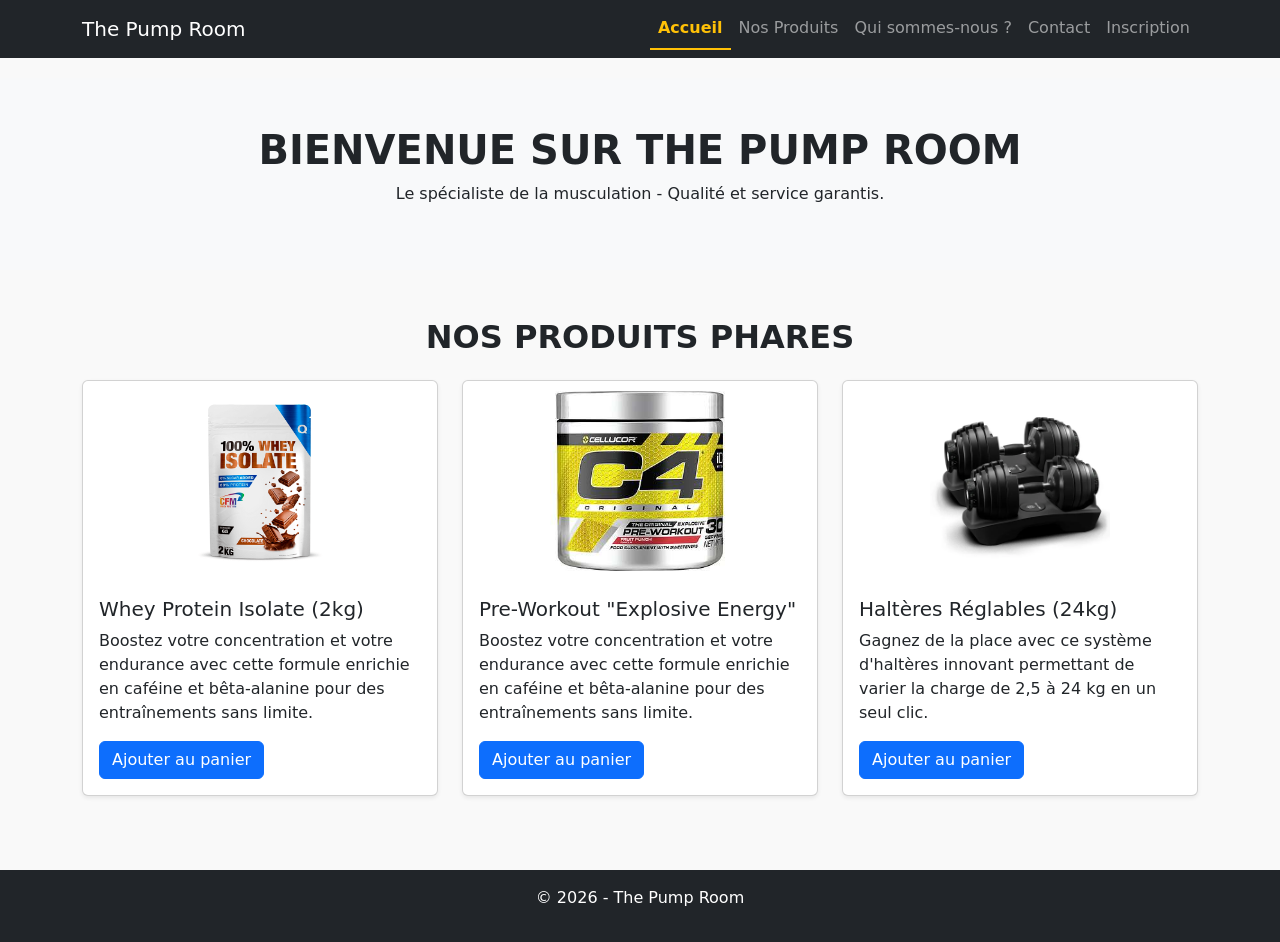
<file: index.html>
<!DOCTYPE html>
<html lang="fr">
<head>
    <meta charset="UTF-8">
    <meta name="viewport" content="width=device-width, initial-scale=1.0">
    <title>The Pump Room - Accueil</title>
    <link href="https://cdn.jsdelivr.net/npm/bootstrap@5.3.0/dist/css/bootstrap.min.css" rel="stylesheet">
    <link rel="stylesheet" href="../css/style.css">
</head>
<body>

    <nav class="navbar navbar-expand-lg navbar-dark bg-dark">
        <div class="container">
            <a class="navbar-brand" href="index.html">The Pump Room</a>
            <div class="navbar-nav">
                <a class="nav-link active" href="index.html">Accueil</a> 
                <a class="nav-link" href="articles.html">Nos Produits</a> 
                <a class="nav-link" href="equipe.html">Qui sommes-nous ?</a> 
                <a class="nav-link" href="contact.html">Contact</a>
                <a class="nav-link" href="inscription.html">Inscription</a>
            </div>
        </div>
    </nav>

    <header class="bg-light p-5 text-center">
        <h1>Bienvenue sur The Pump Room</h1>
        <p>Le spécialiste de la musculation - Qualité et service garantis.</p>
    </header>

    <main class="container my-5">
        <h2 class="text-center mb-4">Nos Produits Phares</h2>
        <div class="row">
            
            <div class="col-md-4 mb-4">
                <div class="card h-100 shadow-sm">
                    <img src="../src/prot.jpg" class="card-img-top" alt="Produit 1">
                    <div class="card-body">
                        <h5 class="card-title">Whey Protein Isolate (2kg)</h5>
                        <p class="card-text">Boostez votre concentration et votre endurance avec cette formule enrichie en caféine et bêta-alanine pour des entraînements sans limite.</p>
                        <a href="#" class="btn btn-primary">Ajouter au panier</a>
                    </div>
                </div>
            </div>

            <div class="col-md-4 mb-4">
                <div class="card h-100 shadow-sm">
                    <img src="../src/preworkout.jpg" class="card-img-top" alt="Produit 2">
                    <div class="card-body">
                        <h5 class="card-title">Pre-Workout "Explosive Energy"</h5>
                        <p class="card-text">Boostez votre concentration et votre endurance avec cette formule enrichie en caféine et bêta-alanine pour des entraînements sans limite.</p>
                        <a href="#" class="btn btn-primary">Ajouter au panier</a>
                    </div>
                </div>
            </div>

            <div class="col-md-4 mb-4">
                <div class="card h-100 shadow-sm">
                    <img src="../src/halteres.webp" class="card-img-top" alt="Produit 3">
                    <div class="card-body">
                        <h5 class="card-title">Haltères Réglables (24kg)</h5>
                        <p class="card-text">Gagnez de la place avec ce système d'haltères innovant permettant de varier la charge de 2,5 à 24 kg en un seul clic.</p>
                        <a href="#" class="btn btn-primary">Ajouter au panier</a>
                    </div>
                </div>
            </div>
        </div>
    </main>

    <footer class="bg-dark text-white text-center py-3 pied-de-page">
        <p>&copy; 2026 - The Pump Room</p>
    </footer>
    <script src="https://cdn.jsdelivr.net/npm/bootstrap@5.3.0/dist/js/bootstrap.bundle.min.js"></script>
</body>
</html>
</file>
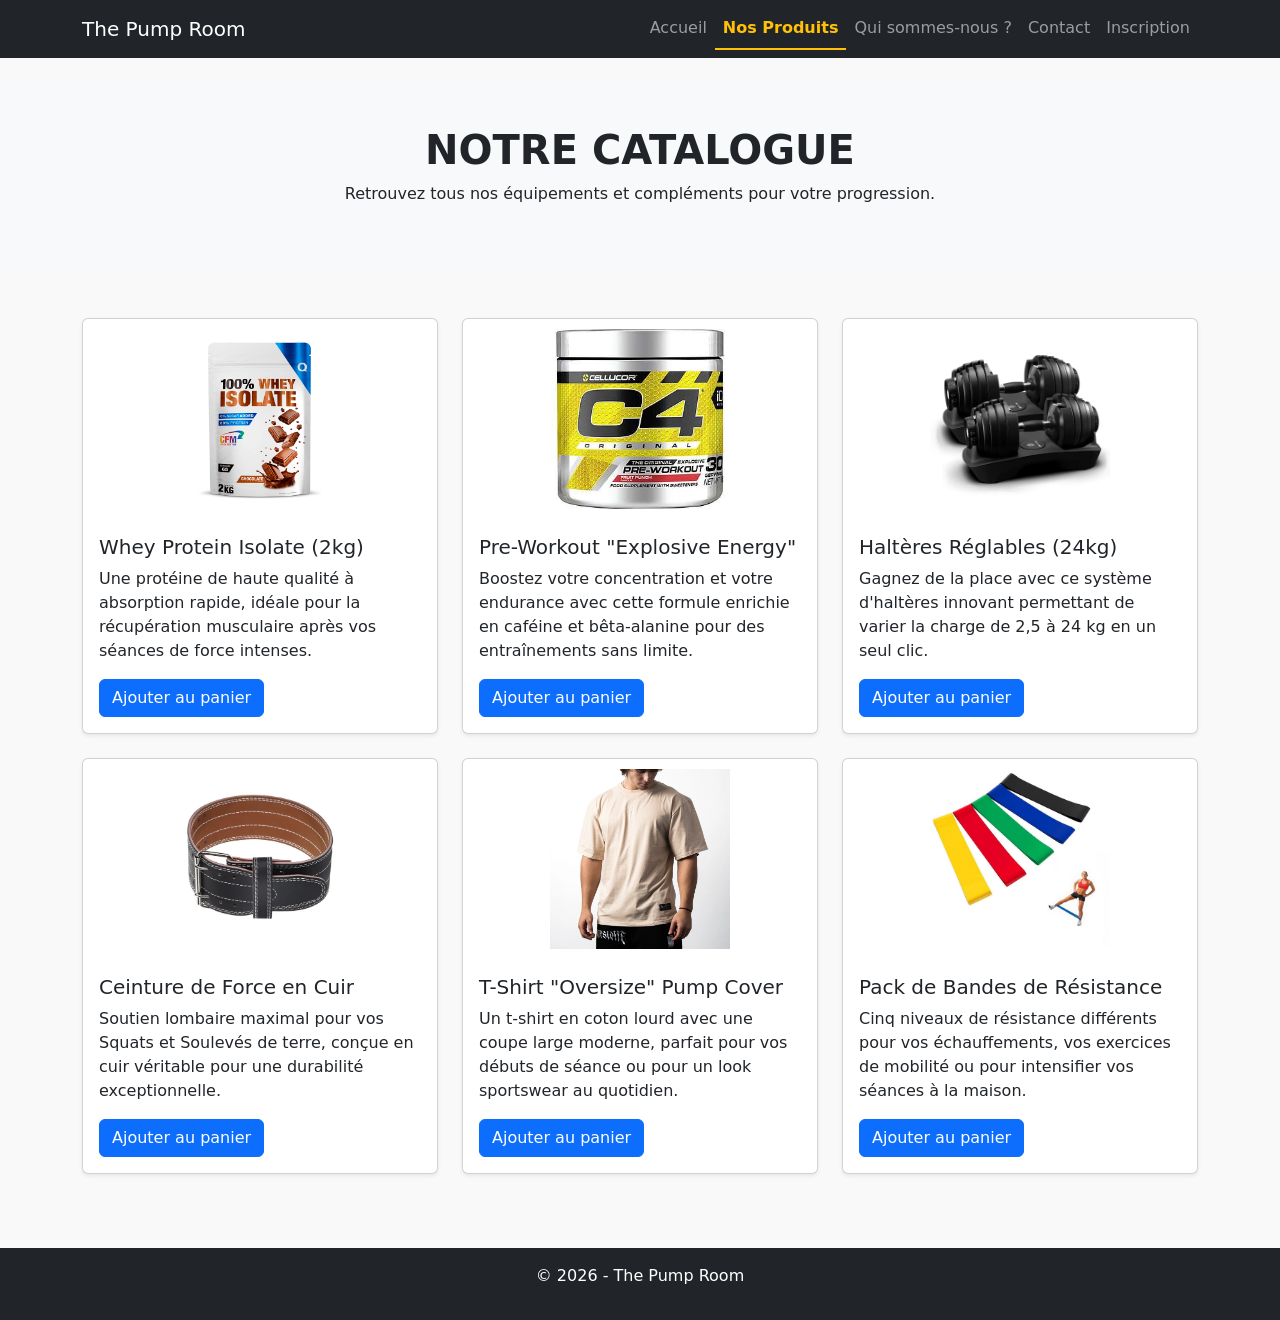
<file: articles.html>
<!DOCTYPE html>
<html lang="fr">
<head>
    <meta charset="UTF-8">
    <meta name="viewport" content="width=device-width, initial-scale=1.0">
    <title>The Pump Room - Nos Produits</title>
    <link href="https://cdn.jsdelivr.net/npm/bootstrap@5.3.0/dist/css/bootstrap.min.css" rel="stylesheet">
    <link rel="stylesheet" href="../css/style.css">
    </head>
<body class="page-articles">

    <nav class="navbar navbar-expand-lg navbar-dark bg-dark ma-navigation">
        <div class="container">
            <a class="navbar-brand logo-site" href="index.html">The Pump Room</a>
            <div class="navbar-nav liens-menu">
                <a class="nav-link" href="index.html">Accueil</a> 
                <a class="nav-link active" href="articles.html">Nos Produits</a> 
                <a class="nav-link" href="equipe.html">Qui sommes-nous ?</a> 
                <a class="nav-link" href="contact.html">Contact</a>
                <a class="nav-link" href="inscription.html">Inscription</a>
            </div>
        </div>
    </nav>

    <header class="entete-page bg-light p-5 text-center">
        <h1 class="titre-principal">Notre Catalogue</h1>
        <p class="sous-titre">Retrouvez tous nos équipements et compléments pour votre progression.</p>
    </header>

    <main class="container contenu-page my-5">
        
        <div class="row liste-produits">
            
            <div class="col-md-4 mb-4">
                <div class="card carte-produit h-100 shadow-sm">
                    <img src="../src/prot.jpg" class="card-img-top image-produit" alt="Produit 1">
                    <div class="card-body corps-carte">
                        <h5 class="card-title nom-produit">Whey Protein Isolate (2kg)</h5>
                        <p class="card-text description-produit">Une protéine de haute qualité à absorption rapide, idéale pour la récupération musculaire après vos séances de force intenses.</p>
                        <a href="#" class="btn btn-primary bouton-detail">Ajouter au panier</a>
                    </div>
                </div>
            </div>

            <div class="col-md-4 mb-4">
                <div class="card carte-produit h-100 shadow-sm">
                    <img src="../src/preworkout.jpg" class="card-img-top image-produit" alt="Produit 2">
                    <div class="card-body corps-carte">
                        <h5 class="card-title nom-produit">Pre-Workout "Explosive Energy"</h5>
                        <p class="card-text description-produit">Boostez votre concentration et votre endurance avec cette formule enrichie en caféine et bêta-alanine pour des entraînements sans limite.</p>
                        <a href="#" class="btn btn-primary bouton-detail">Ajouter au panier</a>
                    </div>
                </div>
            </div>

            <div class="col-md-4 mb-4">
                <div class="card carte-produit h-100 shadow-sm">
                    <img src="../src/halteres.webp" class="card-img-top image-produit" alt="Produit 3">
                    <div class="card-body corps-carte">
                        <h5 class="card-title nom-produit">Haltères Réglables (24kg)</h5>
                        <p class="card-text description-produit">Gagnez de la place avec ce système d'haltères innovant permettant de varier la charge de 2,5 à 24 kg en un seul clic.</p>
                        <a href="#" class="btn btn-primary bouton-detail">Ajouter au panier</a>
                    </div>
                </div>
            </div>

            <div class="col-md-4 mb-4">
                <div class="card carte-produit h-100 shadow-sm">
                    <img src="../src/ceinture_force.webp" class="card-img-top image-produit" alt="Produit 4">
                    <div class="card-body corps-carte">
                        <h5 class="card-title nom-produit">Ceinture de Force en Cuir</h5>
                        <p class="card-text description-produit">Soutien lombaire maximal pour vos Squats et Soulevés de terre, conçue en cuir véritable pour une durabilité exceptionnelle.</p>
                        <a href="#" class="btn btn-primary bouton-detail">Ajouter au panier</a>
                    </div>
                </div>
            </div>

            <div class="col-md-4 mb-4">
                <div class="card carte-produit h-100 shadow-sm">
                    <img src="../src/tshirt.webp" class="card-img-top image-produit" alt="Produit 5">
                    <div class="card-body corps-carte">
                        <h5 class="card-title nom-produit">T-Shirt "Oversize" Pump Cover</h5>
                        <p class="card-text description-produit">Un t-shirt en coton lourd avec une coupe large moderne, parfait pour vos débuts de séance ou pour un look sportswear au quotidien.</p>
                        <a href="#" class="btn btn-primary bouton-detail">Ajouter au panier</a>
                    </div>
                </div>
            </div>

            <div class="col-md-4 mb-4">
                <div class="card carte-produit h-100 shadow-sm">
                    <img src="../src/bandes_res.jpg" class="card-img-top image-produit" alt="Produit 6">
                    <div class="card-body corps-carte">
                        <h5 class="card-title nom-produit">Pack de Bandes de Résistance</h5>
                        <p class="card-text description-produit">Cinq niveaux de résistance différents pour vos échauffements, vos exercices de mobilité ou pour intensifier vos séances à la maison.</p>
                        <a href="#" class="btn btn-primary bouton-detail">Ajouter au panier</a>
                    </div>
                </div>
            </div>

        </div>
    </main>

    <footer class="bg-dark text-white text-center py-3 pied-de-page">
        <p class="texte-copyright">&copy; 2026 - The Pump Room</p>
    </footer>
    <script src="https://cdn.jsdelivr.net/npm/bootstrap@5.3.0/dist/js/bootstrap.bundle.min.js"></script>
</body>
</html>
</file>
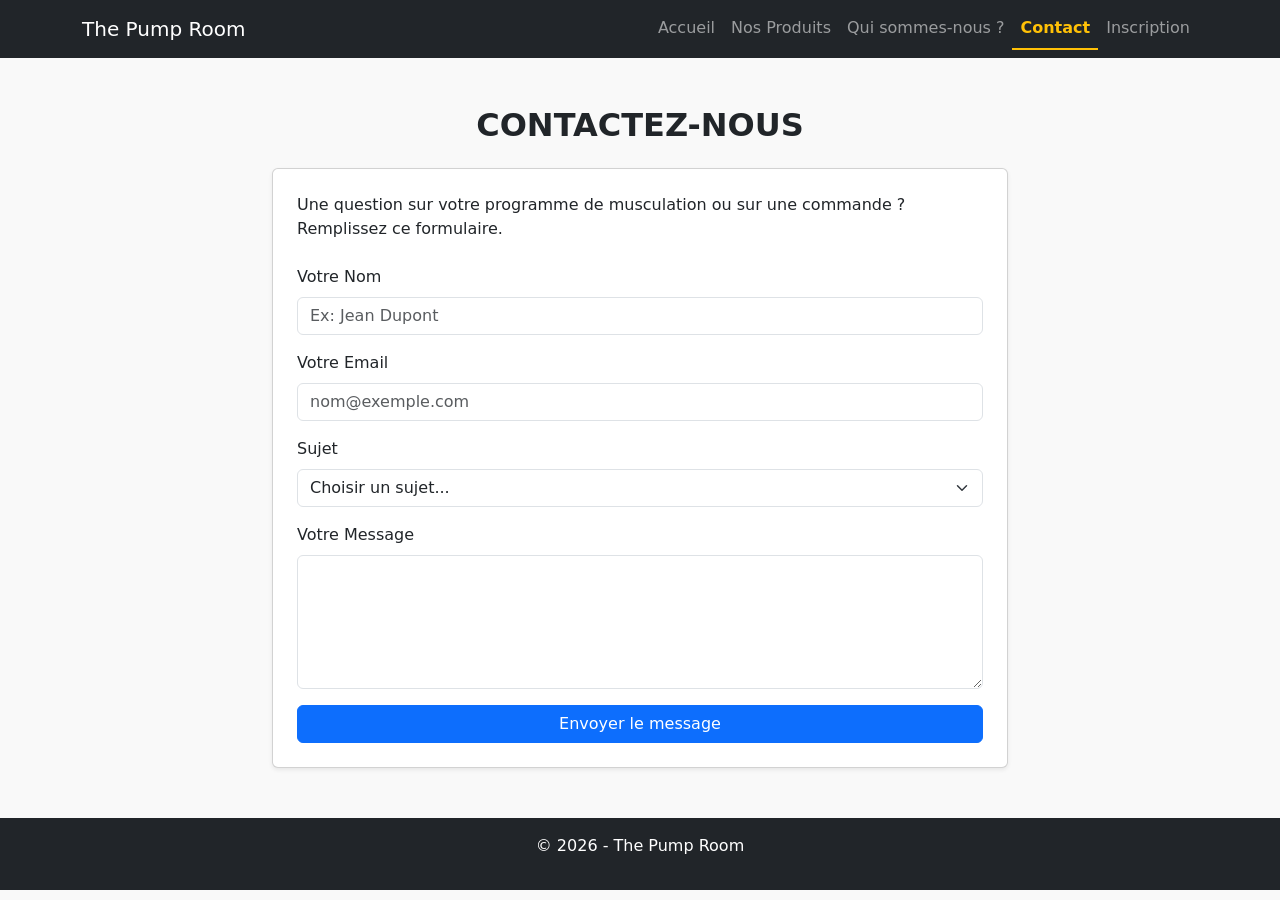
<file: contact.html>
<!DOCTYPE html>
<html lang="fr">
<head>
    <meta charset="UTF-8">
    <meta name="viewport" content="width=device-width, initial-scale=1.0">
    <title>The Pump Room - Contact</title>
    <link href="https://cdn.jsdelivr.net/npm/bootstrap@5.3.0/dist/css/bootstrap.min.css" rel="stylesheet">
    <link rel="stylesheet" href="../css/style.css">
</head>
<body class="page-contact">

    <nav class="navbar navbar-expand-lg navbar-dark bg-dark ma-navigation">
        <div class="container">
            <a class="navbar-brand logo-site" href="index.html">The Pump Room</a>
            <div class="navbar-nav liens-menu">
                <a class="nav-link" href="index.html">Accueil</a> 
                <a class="nav-link" href="articles.html">Nos Produits</a> 
                <a class="nav-link" href="equipe.html">Qui sommes-nous ?</a> 
                <a class="nav-link active" href="contact.html">Contact</a>
                <a class="nav-link" href="inscription.html">Inscription</a>
            </div>
        </div>
    </nav>

    <main class="container contenu-page my-5">
        <h2 class="titre-section text-center mb-4">Contactez-nous</h2>
        
        <div class="row justify-content-center">
            <div class="col-md-8">
                <div class="card carte-formulaire shadow-sm">
                    <div class="card-body corps-carte p-4">
                        <p class="texte-intro mb-4">Une question sur votre programme de musculation ou sur une commande ? Remplissez ce formulaire.</p>
                        
                        <form>
                            <div class="mb-3">
                                <label for="nom" class="form-label etiquette-champ">Votre Nom</label>
                                <input type="text" class="form-control champ-saisie" id="nom" placeholder="Ex: Jean Dupont">
                            </div>

                            <div class="mb-3">
                                <label for="email" class="form-label etiquette-champ">Votre Email</label>
                                <input type="email" class="form-control champ-saisie" id="email" placeholder="nom@exemple.com">
                            </div>

                            <div class="mb-3">
                                <label for="sujet" class="form-label etiquette-champ">Sujet</label>
                                <select class="form-select champ-selection" id="sujet">
                                    <option selected>Choisir un sujet...</option>
                                    <option value="1">Service Client / Commande</option>
                                    <option value="2">Conseil Nutrition</option>
                                    <option value="3">Autre demande</option>
                                </select>
                            </div>

                            <div class="mb-3">
                                <label for="message" class="form-label etiquette-champ">Votre Message</label>
                                <textarea class="form-control champ-texte" id="message" rows="5"></textarea>
                            </div>

                            <button type="submit" class="btn btn-primary bouton-envoyer w-100">Envoyer le message</button>
                        </form>

                    </div>
                </div>
            </div>
        </div>
    </main>

    <footer class="bg-dark text-white text-center py-3 pied-de-page">
        <p class="texte-copyright">&copy; 2026 - The Pump Room</p>
    </footer>
    <script src="https://cdn.jsdelivr.net/npm/bootstrap@5.3.0/dist/js/bootstrap.bundle.min.js"></script>
</body>
</html>
</file>
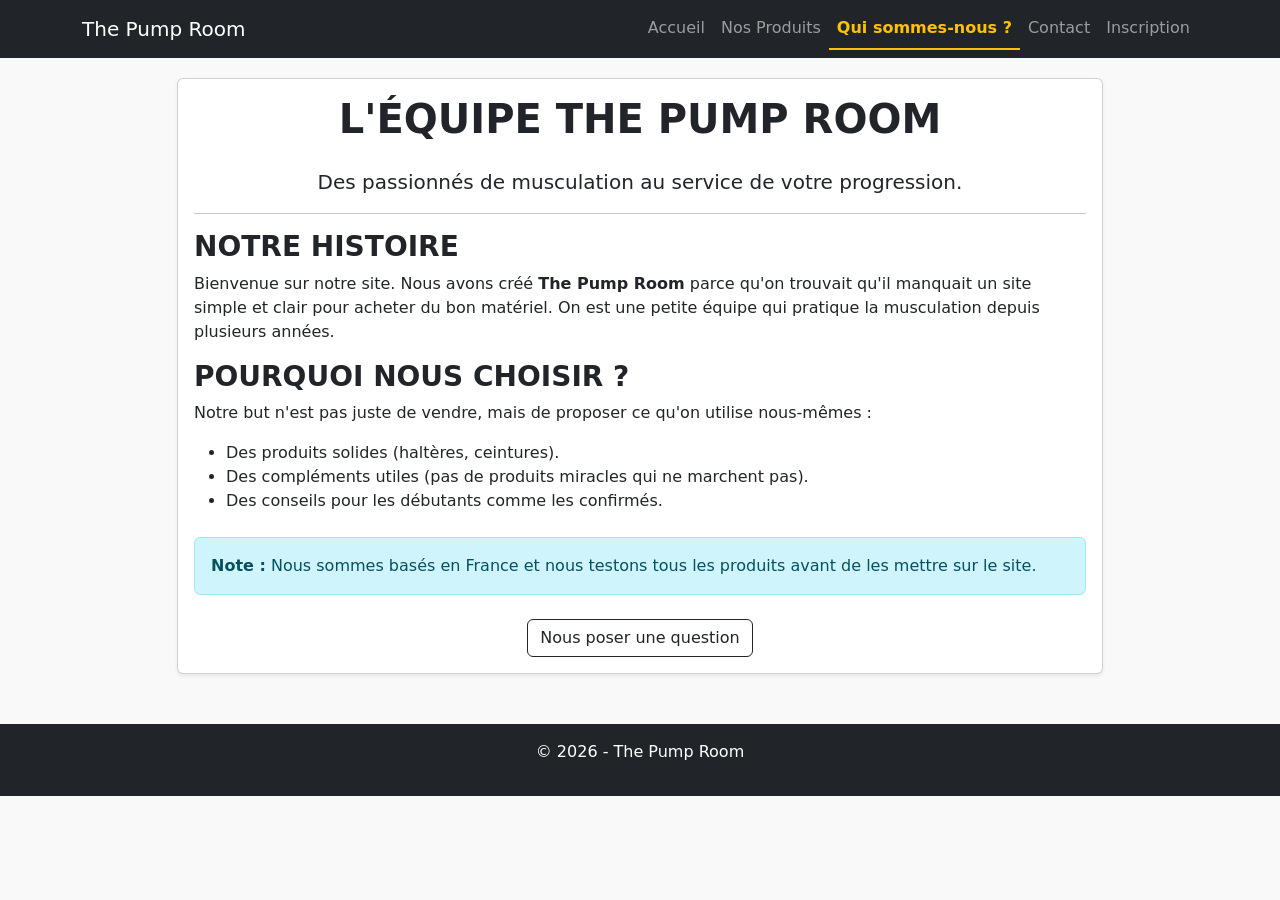
<file: equipe.html>
<!DOCTYPE html>
<html lang="fr">
<head>
    <meta charset="UTF-8">
    <meta name="viewport" content="width=device-width, initial-scale=1.0">
    <title>The Pump Room - L'équipe</title>
    <link href="https://cdn.jsdelivr.net/npm/bootstrap@5.3.0/dist/css/bootstrap.min.css" rel="stylesheet">
    <link rel="stylesheet" href="../css/style.css">
</head>
<body>

    <nav class="navbar navbar-expand-lg navbar-dark bg-dark">
        <div class="container">
            <a class="navbar-brand" href="index.html">The Pump Room</a>
            <div class="navbar-nav">
                <a class="nav-link" href="index.html">Accueil</a> 
                <a class="nav-link" href="articles.html">Nos Produits</a> 
                <a class="nav-link active" href="equipe.html">Qui sommes-nous ?</a> 
                <a class="nav-link" href="contact.html">Contact</a>
                <a class="nav-link" href="inscription.html">Inscription</a>
            </div>
        </div>
    </nav>

    <main class="container">
        <div class="row justify-content-center">
            <div class="col-md-10">
                <div class="card shadow-sm">
                    <div class="card-body">
                        <h1 class="text-center mb-4">L'équipe The Pump Room</h1>
                        
                        <p class="lead text-center">
                            Des passionnés de musculation au service de votre progression.
                        </p>
                        <hr>

                        <h3>Notre histoire</h3>
                        <p>
                            Bienvenue sur notre site. Nous avons créé <strong>The Pump Room</strong> parce qu'on trouvait qu'il manquait un site simple et clair pour acheter du bon matériel.
                            On est une petite équipe qui pratique la musculation depuis plusieurs années.
                        </p>

                        <h3>Pourquoi nous choisir ?</h3>
                        <p>Notre but n'est pas juste de vendre, mais de proposer ce qu'on utilise nous-mêmes :</p>
                        <ul>
                            <li>Des produits solides (haltères, ceintures).</li>
                            <li>Des compléments utiles (pas de produits miracles qui ne marchent pas).</li>
                            <li>Des conseils pour les débutants comme les confirmés.</li>
                        </ul>

                        <div class="alert alert-info mt-4" role="alert">
                            <strong>Note :</strong> Nous sommes basés en France et nous testons tous les produits avant de les mettre sur le site.
                        </div>

                        <div class="text-center mt-4">
                            <a href="contact.html" class="btn btn-outline-dark">Nous poser une question</a>
                        </div>
                    </div>
                </div>
            </div>
        </div>
    </main>

    <footer class="bg-dark text-white text-center py-3 pied-de-page">
        <p>&copy; 2026 - The Pump Room</p>
    </footer>
    <script src="https://cdn.jsdelivr.net/npm/bootstrap@5.3.0/dist/js/bootstrap.bundle.min.js"></script>
</body>
</html>
</file>
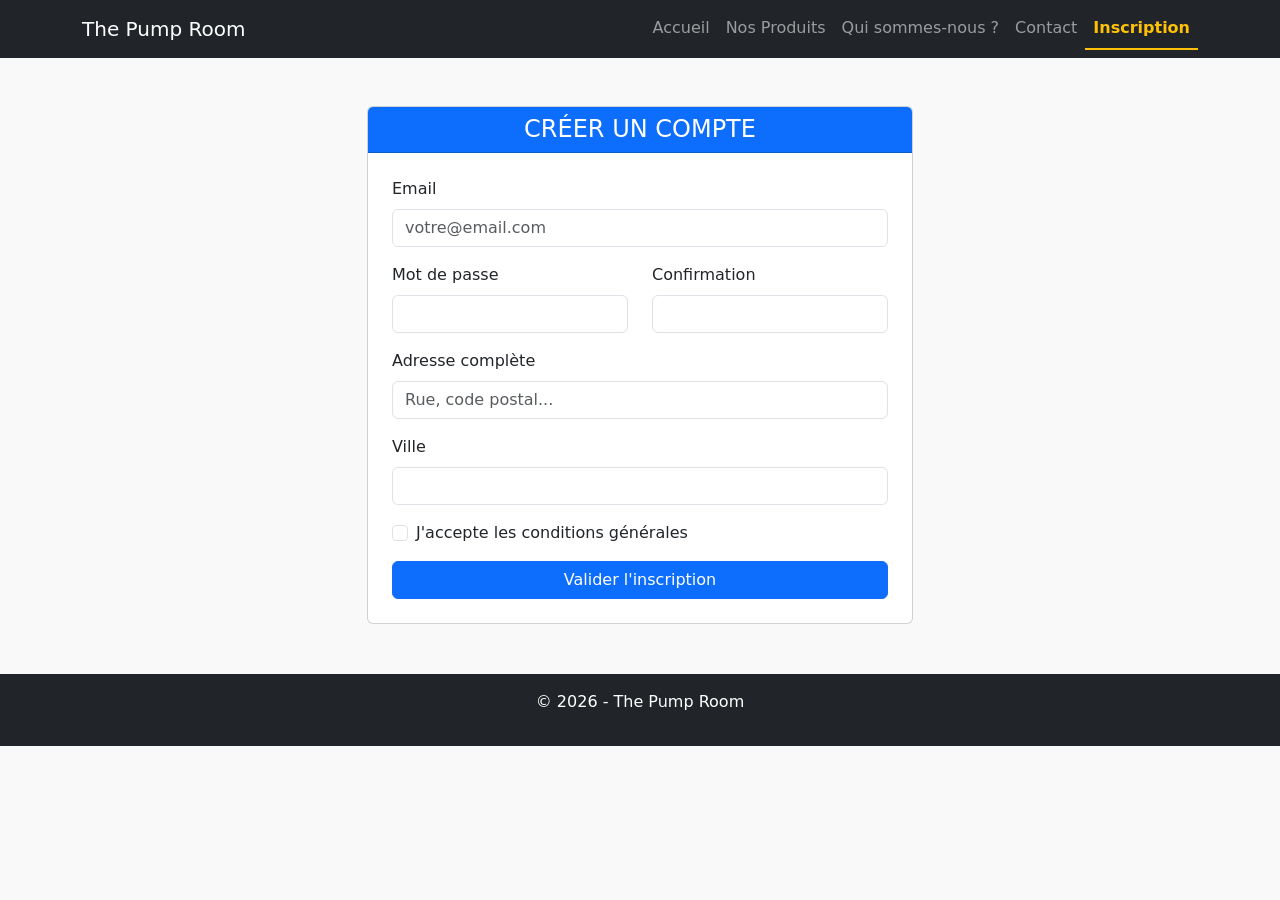
<file: inscription.html>
<!DOCTYPE html>
<html lang="fr">
<head>
    <meta charset="UTF-8">
    <meta name="viewport" content="width=device-width, initial-scale=1.0">
    <title>The Pump Room - Inscription</title>
    <link href="https://cdn.jsdelivr.net/npm/bootstrap@5.3.0/dist/css/bootstrap.min.css" rel="stylesheet">
    <link rel="stylesheet" href="../css/style.css">
</head>
<body>

    <nav class="navbar navbar-expand-lg navbar-dark bg-dark">
        <div class="container">
            <a class="navbar-brand" href="index.html">The Pump Room</a>
            <div class="navbar-nav">
                <a class="nav-link" href="index.html">Accueil</a> 
                <a class="nav-link" href="articles.html">Nos Produits</a> 
                <a class="nav-link" href="equipe.html">Qui sommes-nous ?</a> 
                <a class="nav-link" href="contact.html">Contact</a>
                <a class="nav-link active" href="inscription.html">Inscription</a>
            </div>
        </div>
    </nav>

    <main class="container mt-5">
        <div class="row justify-content-center">
            <div class="col-md-6">
                <div class="card">
                    <div class="card-header bg-primary text-white">
                        <h2 class="h4 mb-0 text-center">Créer un compte</h2>
                    </div>
                    <div class="card-body p-4">
                        
                        <form>
                            <div class="mb-3">
                                <label for="inputEmail" class="form-label">Email</label>
                                <input type="email" class="form-control" id="inputEmail" placeholder="votre@email.com">
                            </div>

                            <div class="row">
                                <div class="col-md-6 mb-3">
                                    <label for="mdp" class="form-label">Mot de passe</label>
                                    <input type="password" class="form-control" id="mdp">
                                </div>
                                <div class="col-md-6 mb-3">
                                    <label for="verif_mdp" class="form-label">Confirmation</label>
                                    <input type="password" class="form-control" id="verif_mdp">
                                </div>
                            </div>

                            <div class="mb-3">
                                <label for="adresse_postale" class="form-label">Adresse complète</label>
                                <input type="text" class="form-control" id="adresse_postale" placeholder="Rue, code postal...">
                            </div>

                            <div class="mb-3">
                                <label for="ville" class="form-label">Ville</label>
                                <input type="text" class="form-control" id="ville">
                            </div>

                            <div class="mb-3 form-check">
                                <input type="checkbox" class="form-check-input" id="cgu_check">
                                <label class="form-check-label" for="cgu_check">J'accepte les conditions générales</label>
                            </div>

                            <button type="submit" class="btn btn-primary w-100">Valider l'inscription</button>
                        </form>

                    </div>
                </div>
            </div>
        </div>
    </main>

    <footer class="bg-dark text-white text-center py-3 pied-de-page">
        <p>&copy; 2026 - The Pump Room</p>
    </footer>
    <script src="https://cdn.jsdelivr.net/npm/bootstrap@5.3.0/dist/js/bootstrap.bundle.min.js"></script>
</body>
</html>
</file>
<file: css/style.css>
body {
    background-color: #f9f9f9;
}

h1, h2, h3 {
    font-weight: bold;
    text-transform: uppercase;
}

.navbar {
    margin-bottom: 20px;
}

footer {
    margin-top: 50px;
    background-color: #212529;
    color: white;
}

.card-img-top {
    height: 200px;
    object-fit: contain;
    padding: 10px;
}

.navbar-dark .navbar-nav .nav-link.active {
    color: #ffc107;
    font-weight: bold;
    border-bottom: 2px solid #ffc107;
}
</file>
